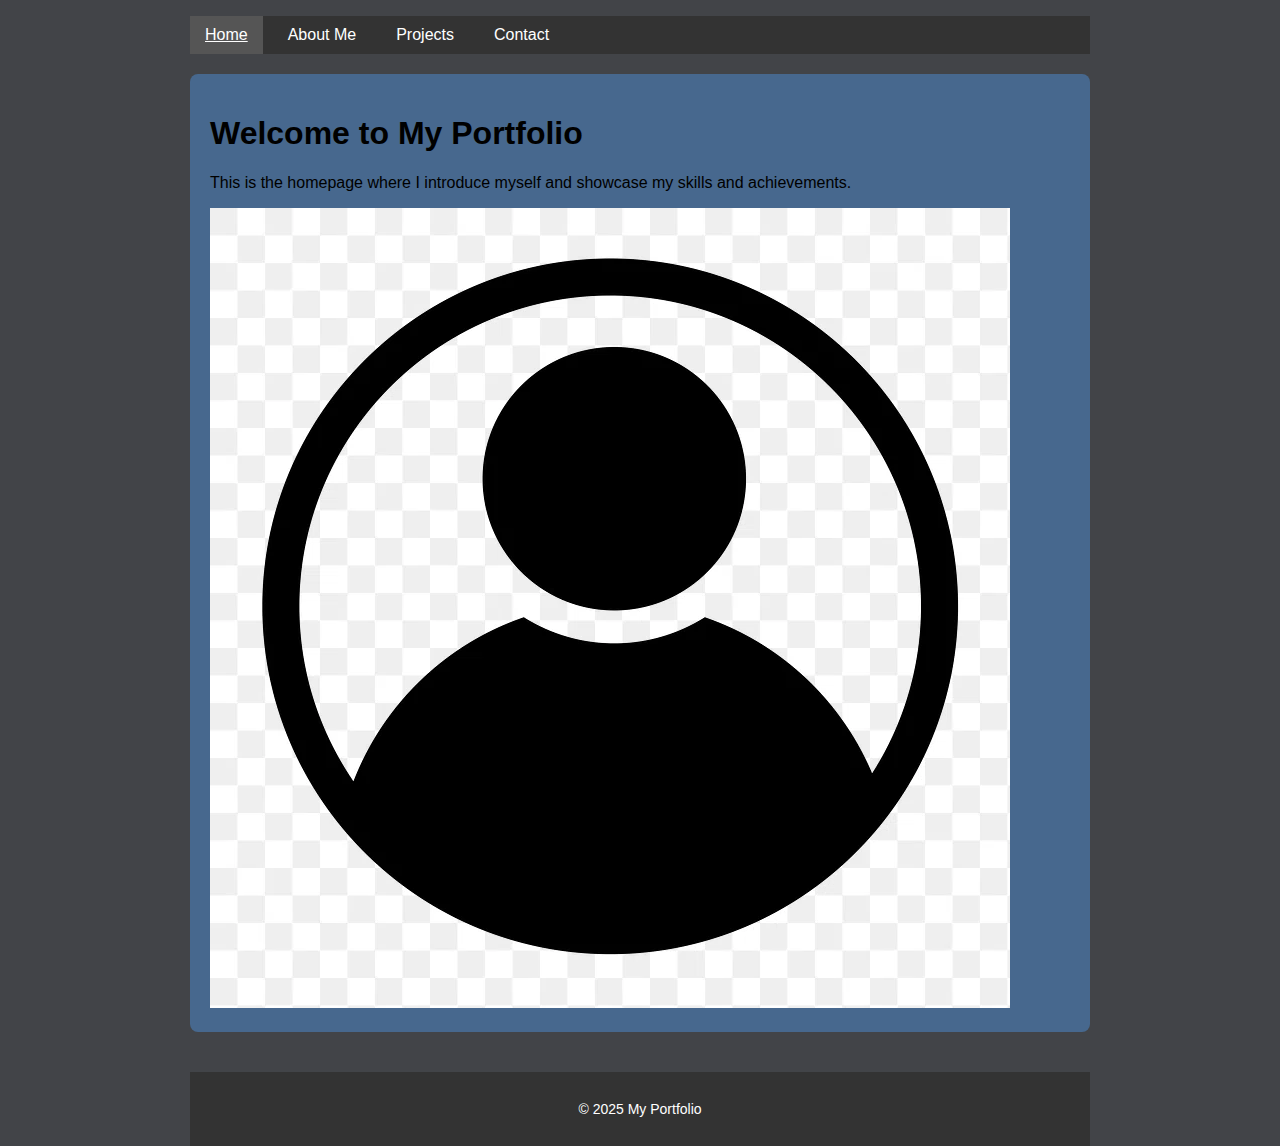
<file: index.html>
<!DOCTYPE html>
<html lang="en">
<head>
  <meta charset="UTF-8" />
  <meta name="viewport" content="width=device-width, initial-scale=1" />
  <title>Home - My Portfolio</title>
  <link rel="stylesheet" href="styles.css" />
</head>
<body>
  <nav>
    <ul>
      <li><a href="index.html" class="active">Home</a></li>
      <li><a href="about.html">About Me</a></li>
      <li><a href="projects.html">Projects</a></li>
      <li><a href="contact.html">Contact</a></li>
    </ul>
  </nav>

  <header>
    <h1>Welcome to My Portfolio</h1>
    <p>This is the homepage where I introduce myself and showcase my skills and achievements.</p>
    <!-- ✅ Profile image added -->
    <img src="profile.jpg" alt="Profile picture" class="profile-img">
  </header>

   <!-- ✅ Footer added -->
  <footer>
    <p>© 2025 My Portfolio</p>
  </footer>
</body>
</html>
</file>
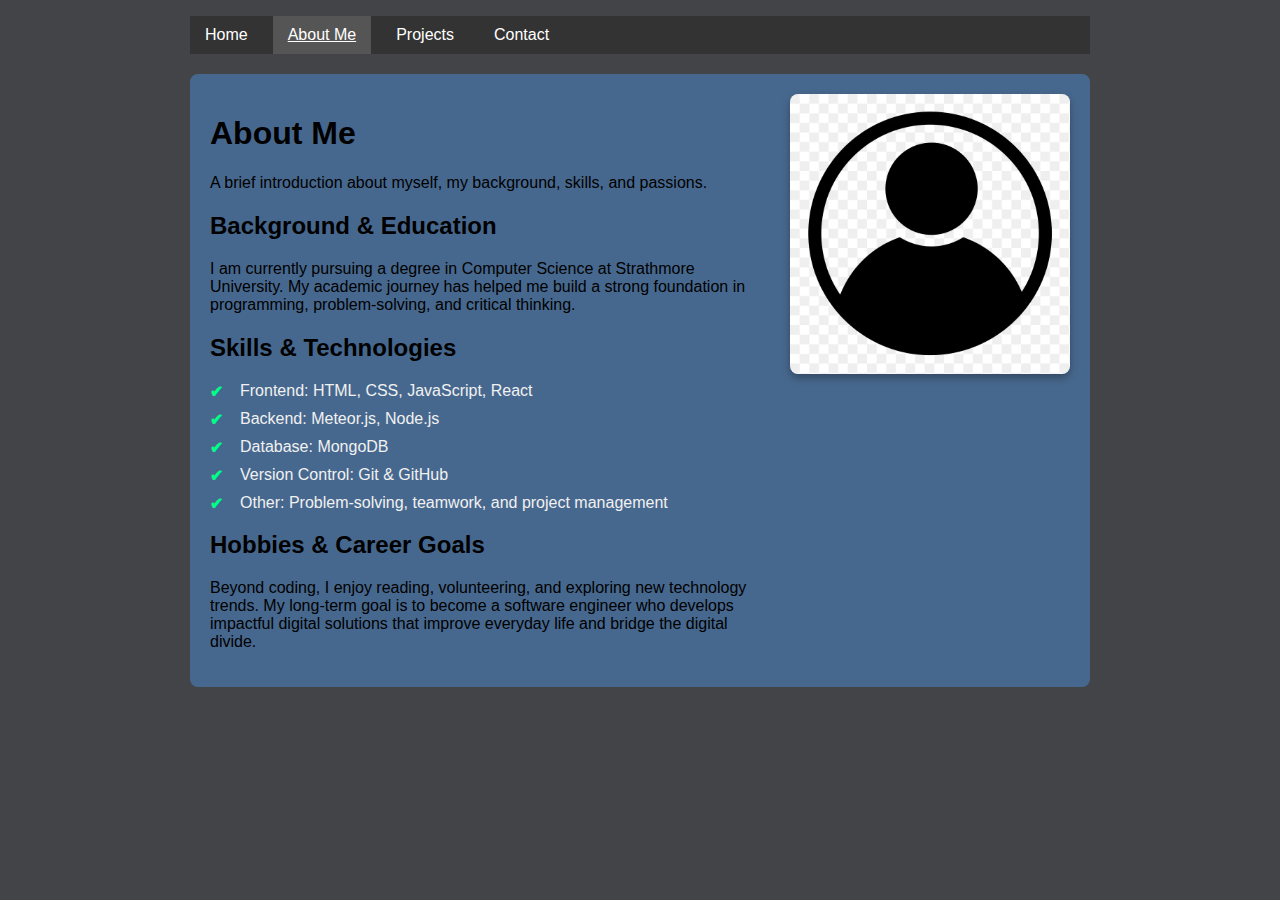
<file: about.html>
<!DOCTYPE html>
<html lang="en">
<head>
  <meta charset="UTF-8" />
  <meta name="viewport" content="width=device-width, initial-scale=1" />
  <title>About Me - My Portfolio</title>
  <link rel="stylesheet" href="styles.css" />
</head>
<body>
  <nav>
    <ul>
      <li><a href="index.html">Home</a></li>
      <li><a href="about.html" class="active">About Me</a></li>
      <li><a href="projects.html">Projects</a></li>
      <li><a href="contact.html">Contact</a></li>
    </ul>
  </nav>

  <section class="about-container">
    <div class="about-text">
      <h1>About Me</h1>
      <p>A brief introduction about myself, my background, skills, and passions.</p>

      <h2>Background & Education</h2>
      <p>
        I am currently pursuing a degree in Computer Science at Strathmore University. 
        My academic journey has helped me build a strong foundation in programming, 
        problem-solving, and critical thinking.
      </p>

      <h2>Skills & Technologies</h2>
      <ul>
        <li>Frontend: HTML, CSS, JavaScript, React</li>
        <li>Backend: Meteor.js, Node.js</li>
        <li>Database: MongoDB</li>
        <li>Version Control: Git & GitHub</li>
        <li>Other: Problem-solving, teamwork, and project management</li>
      </ul>

      <h2>Hobbies & Career Goals</h2>
      <p>
        Beyond coding, I enjoy reading, volunteering, and exploring new technology trends. 
        My long-term goal is to become a software engineer who develops impactful digital 
        solutions that improve everyday life and bridge the digital divide.
      </p>
    </div>

    <!-- Profile photo -->
    <div class="profile-photo">
      <img src="profile.jpg" alt="Profile photo of Fatma Salim" />
    </div>
  </section>

</body>
</html>
</file>
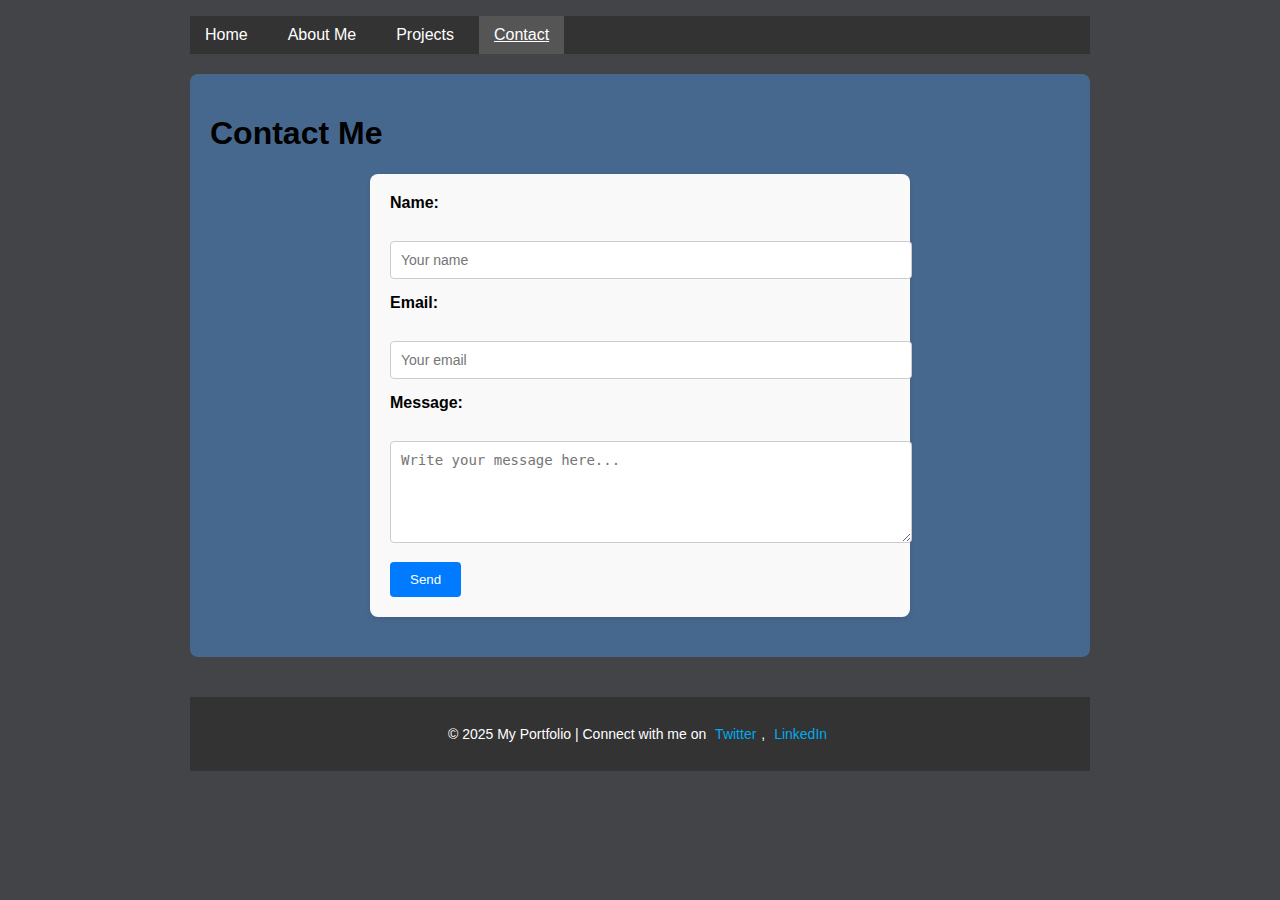
<file: contact.html>
<!DOCTYPE html>
<html lang="en">
<head>
  <meta charset="UTF-8" />
  <meta name="viewport" content="width=device-width, initial-scale=1" />
  <title>Contact - My Portfolio</title>
  <link rel="stylesheet" href="styles.css" />
</head>
<body>
  <nav>
    <ul>
      <li><a href="index.html">Home</a></li>
      <li><a href="about.html">About Me</a></li>
      <li><a href="projects.html">Projects</a></li>
      <li><a href="contact.html" class="active">Contact</a></li>
    </ul>
  </nav>

  <section>
    <h1>Contact Me</h1>
    <form id="contact-form" method="post" action="#">
      <label for="name">Name:</label><br />
      <input type="text" id="name" name="name" placeholder="Your name" required /><br />

      <label for="email">Email:</label><br />
      <input type="email" id="email" name="email" placeholder="Your email" required /><br />

      <label for="message">Message:</label><br />
      <textarea id="message" name="message" rows="5" placeholder="Write your message here..." required></textarea><br />

      <button type="submit">Send</button>
    </form>
  </section>

  <footer>
    <p>© 2025 My Portfolio | Connect with me on 
      <a href="https://twitter.com/" target="_blank">Twitter</a>, 
      <a href="https://linkedin.com/" target="_blank">LinkedIn</a>
    </p>
  </footer>
</body>
</html>
</file>
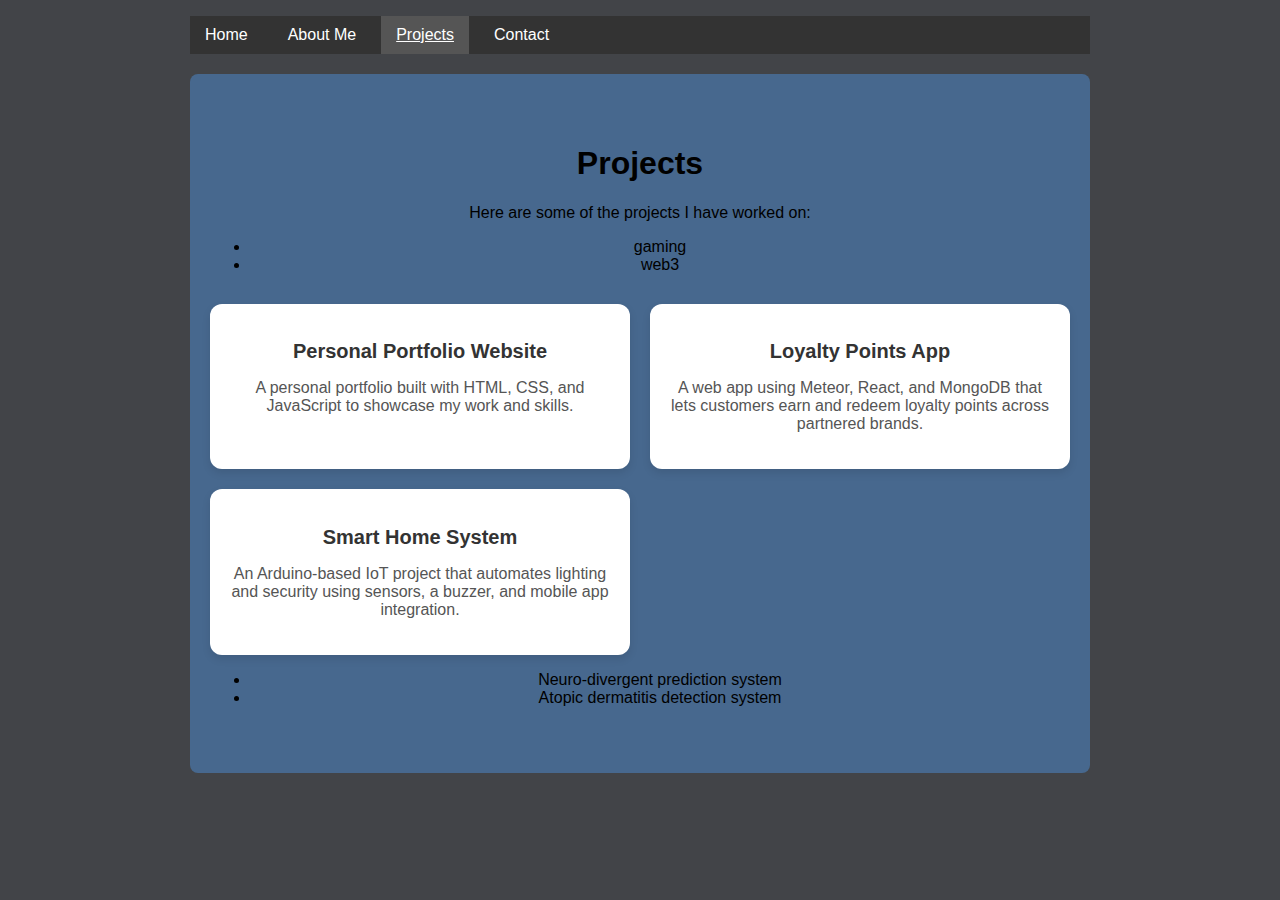
<file: projects.html>
<!DOCTYPE html>
<html lang="en">
<head>
  <meta charset="UTF-8" />
  <meta name="viewport" content="width=device-width, initial-scale=1" />
  <title>Projects - My Portfolio</title>
  <link rel="stylesheet" href="styles.css" />
</head>
<body>
  <nav>
    <ul>
      <li><a href="index.html">Home</a></li>
      <li><a href="about.html">About Me</a></li>
      <li><a href="projects.html" class="active">Projects</a></li>
      <li><a href="contact.html">Contact</a></li>
    </ul>
  </nav>

  <section class="projects-section">
    <h1>Projects</h1>
    <p>Here are some of the projects I have worked on:</p>
<ul>
  <li>gaming</li>
  <li>web3</li>
</ul>
    <div class="projects-container">
      <div class="project-card">
        <h2>Personal Portfolio Website</h2>
        <p>A personal portfolio built with HTML, CSS, and JavaScript to showcase my work and skills.</p>
      </div>

      <div class="project-card">
        <h2>Loyalty Points App</h2>
        <p>A web app using Meteor, React, and MongoDB that lets customers earn and redeem loyalty points across partnered brands.</p>
      </div>

      <div class="project-card">
        <h2>Smart Home System</h2>
        <p>An Arduino-based IoT project that automates lighting and security using sensors, a buzzer, and mobile app integration.</p>
      </div>
    </div>

    <ul> 
      <li>Neuro-divergent prediction system</li>
      <li>Atopic dermatitis detection system</li>
    </ul>
  </section>
  
</body>
</html>
</file>
<file: styles.css>
body {
  font-family: Arial, sans-serif;
  padding: 0 20px;
  max-width: 900px;
  margin: auto;
  background: #424448;
}

nav ul {
  list-style-type: none;
  padding: 0;
  background: #333;
  display: flex;
  gap: 10px;
}

nav ul li {
  margin: 0;
}

nav ul li a {
  text-decoration: none;
  color: white;
  padding: 10px 15px;
  display: inline-block;
}

nav ul li a.active,
nav ul li a:hover {
  background-color: #555;
  text-decoration: underline;
}

header, section {
  background: white;
  padding: 20px;
  margin-top: 20px;
  background-color: #47688e;
  border-radius: 8px;
}

footer {
  text-align: center;
  padding: 15px;
  background-color: #333;
  color: white;
  margin-top: 20px;
}

form label {
  font-weight: bold;
}

form input, form textarea {
  width: 100%;
  padding: 8px;
  margin: 6px 0 12px;
  border: 1px solid #ccc;
  border-radius: 4px;
}

form button {
  cursor: pointer;
  background-color: #333;
  color: white;
  padding: 10px 20px;
  border: none;
  border-radius: 4px;
}

form button:hover {
  background-color: #555;
}

/* ABOUT ME SECTION */
.about-container {
  display: flex;
  align-items: flex-start;
  gap: 20px;
}

.about-text {
  flex: 2;
}

.profile-photo {
  flex: 1;
}

.profile-photo img {
  max-width: 100%;
  border-radius: 8px;
  box-shadow: 0px 4px 8px rgba(0,0,0,0.3);
}

/* STYLING THE SKILLS LIST */
.about-text ul {
  list-style: none; /* remove default bullets */
  padding: 0;
  margin: 10px 0;
}

.about-text ul li {
  position: relative;
  padding-left: 30px;
  margin-bottom: 10px;
  font-size: 16px;
  color: #f1f1f1; /* lighter text for readability */
}

.about-text ul li::before {
  content: "✔";
  position: absolute;
  left: 0;
  top: 0;
  color: #00ff88; /* bright green checkmark */
  font-weight: bold;
}

/* Projects Section Styling */
.projects-section {
  text-align: center;
  padding: 50px 20px;
}

.projects-container {
  display: grid;
  grid-template-columns: repeat(auto-fit, minmax(280px, 1fr));
  gap: 20px;
  margin-top: 30px;
}

.project-card {
  background: #ffffff;
  padding: 20px;
  border-radius: 12px;
  box-shadow: 0 4px 8px rgba(0,0,0,0.1);
  transition: transform 0.2s ease, box-shadow 0.2s ease;
}

.project-card h2 {
  margin-bottom: 10px;
  font-size: 20px;
  color: #333;
}

.project-card p {
  font-size: 16px;
  color: #555;
}

.project-card:hover {
  transform: translateY(-5px);
  box-shadow: 0 8px 16px rgba(0,0,0,0.15);
}

/* Contact Form Styling */
#contact-form {
  max-width: 500px;
  margin: 20px auto;
  padding: 20px;
  background: #f9f9f9;
  border-radius: 8px;
  box-shadow: 0px 2px 5px rgba(0,0,0,0.1);
}

#contact-form label {
  display: block;
  margin-bottom: 5px;
  font-weight: bold;
}

#contact-form input,
#contact-form textarea {
  width: 100%;
  padding: 10px;
  margin-bottom: 15px;
  border: 1px solid #ccc;
  border-radius: 4px;
  font-size: 14px;
}

#contact-form input:focus,
#contact-form textarea:focus {
  outline: none;
  border-color: #007BFF;
}

#contact-form button {
  background-color: #007BFF;
  color: white;
  padding: 10px 20px;
  border: none;
  border-radius: 4px;
  cursor: pointer;
  transition: background-color 0.3s ease;
}

#contact-form button:hover {
  background-color: #0056b3;
}

/* Footer Styling */
footer {
  margin-top: 40px;
  padding: 15px;
  background: #333;
  color: white;
  text-align: center;
  font-size: 14px;
}

footer a {
  color: #00aced;
  margin: 0 5px;
  text-decoration: none;
}

footer a:hover {
  text-decoration: underline;
}
</file>
